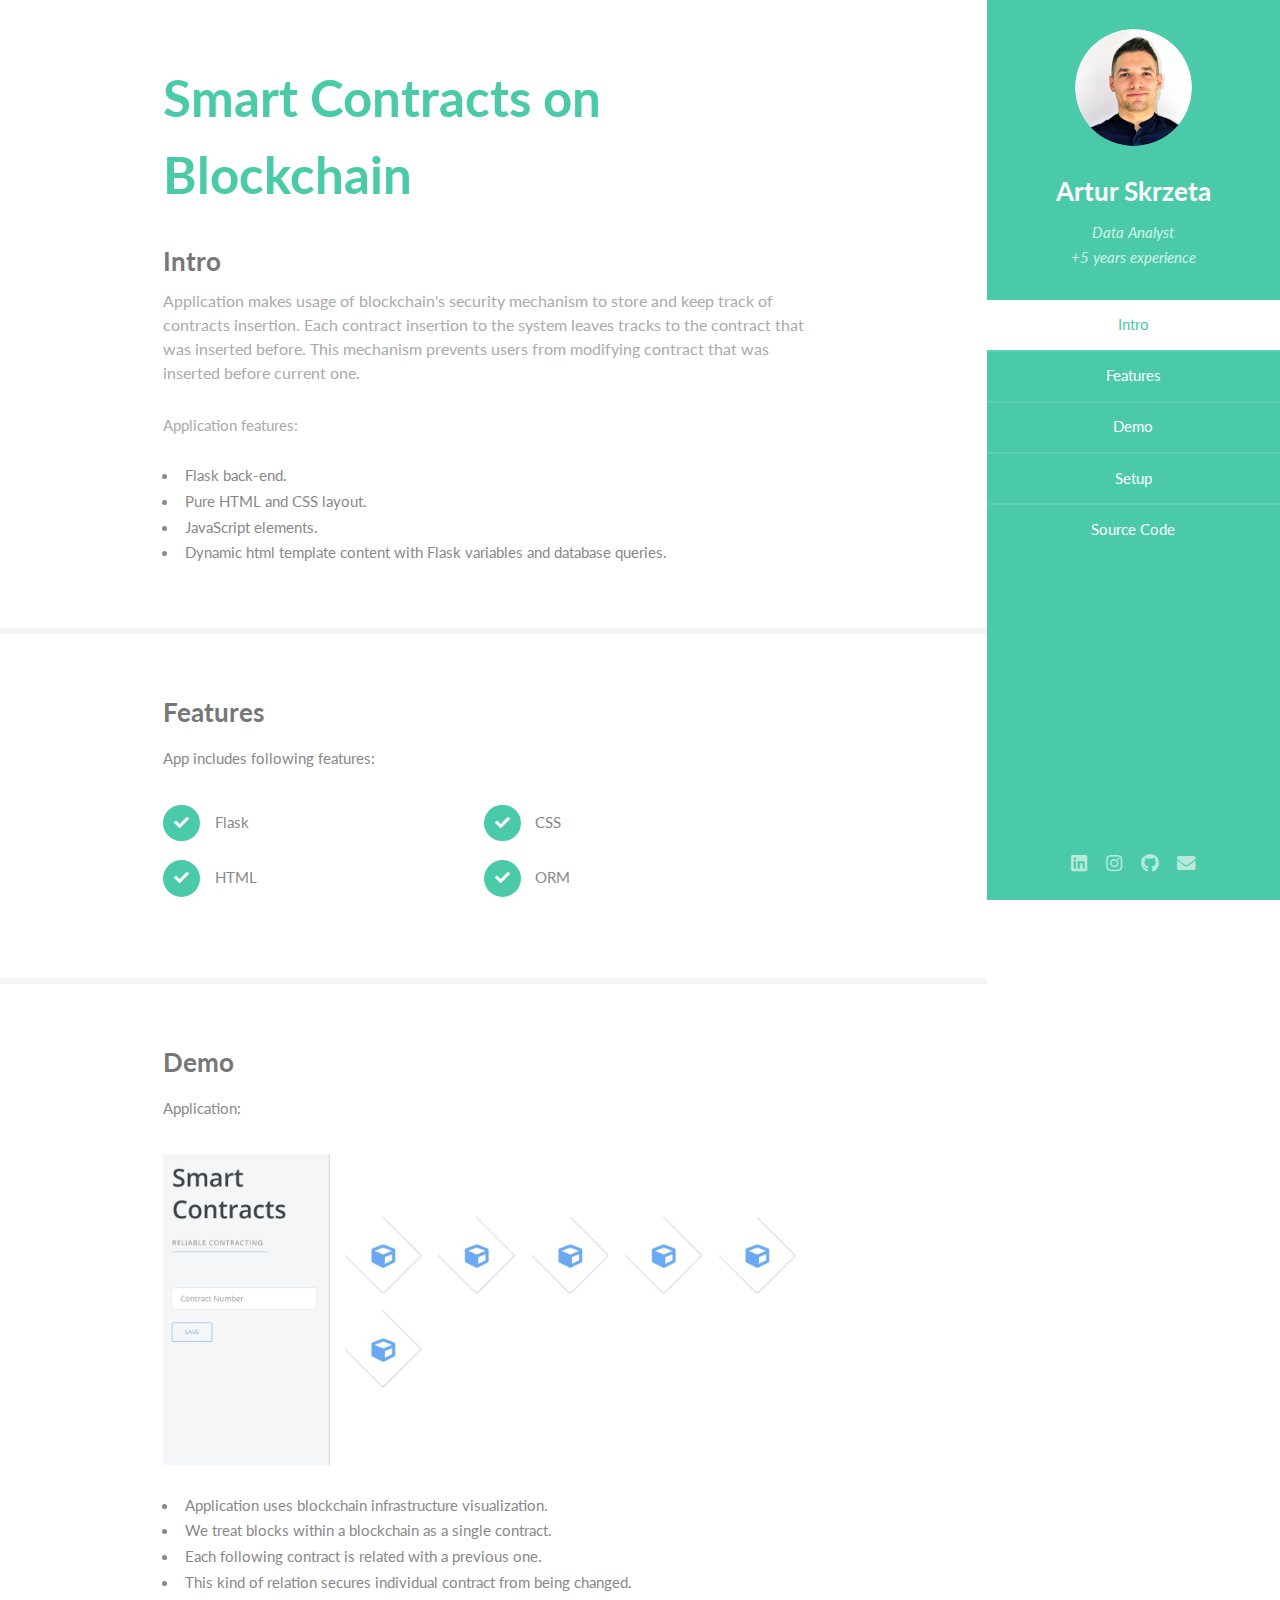
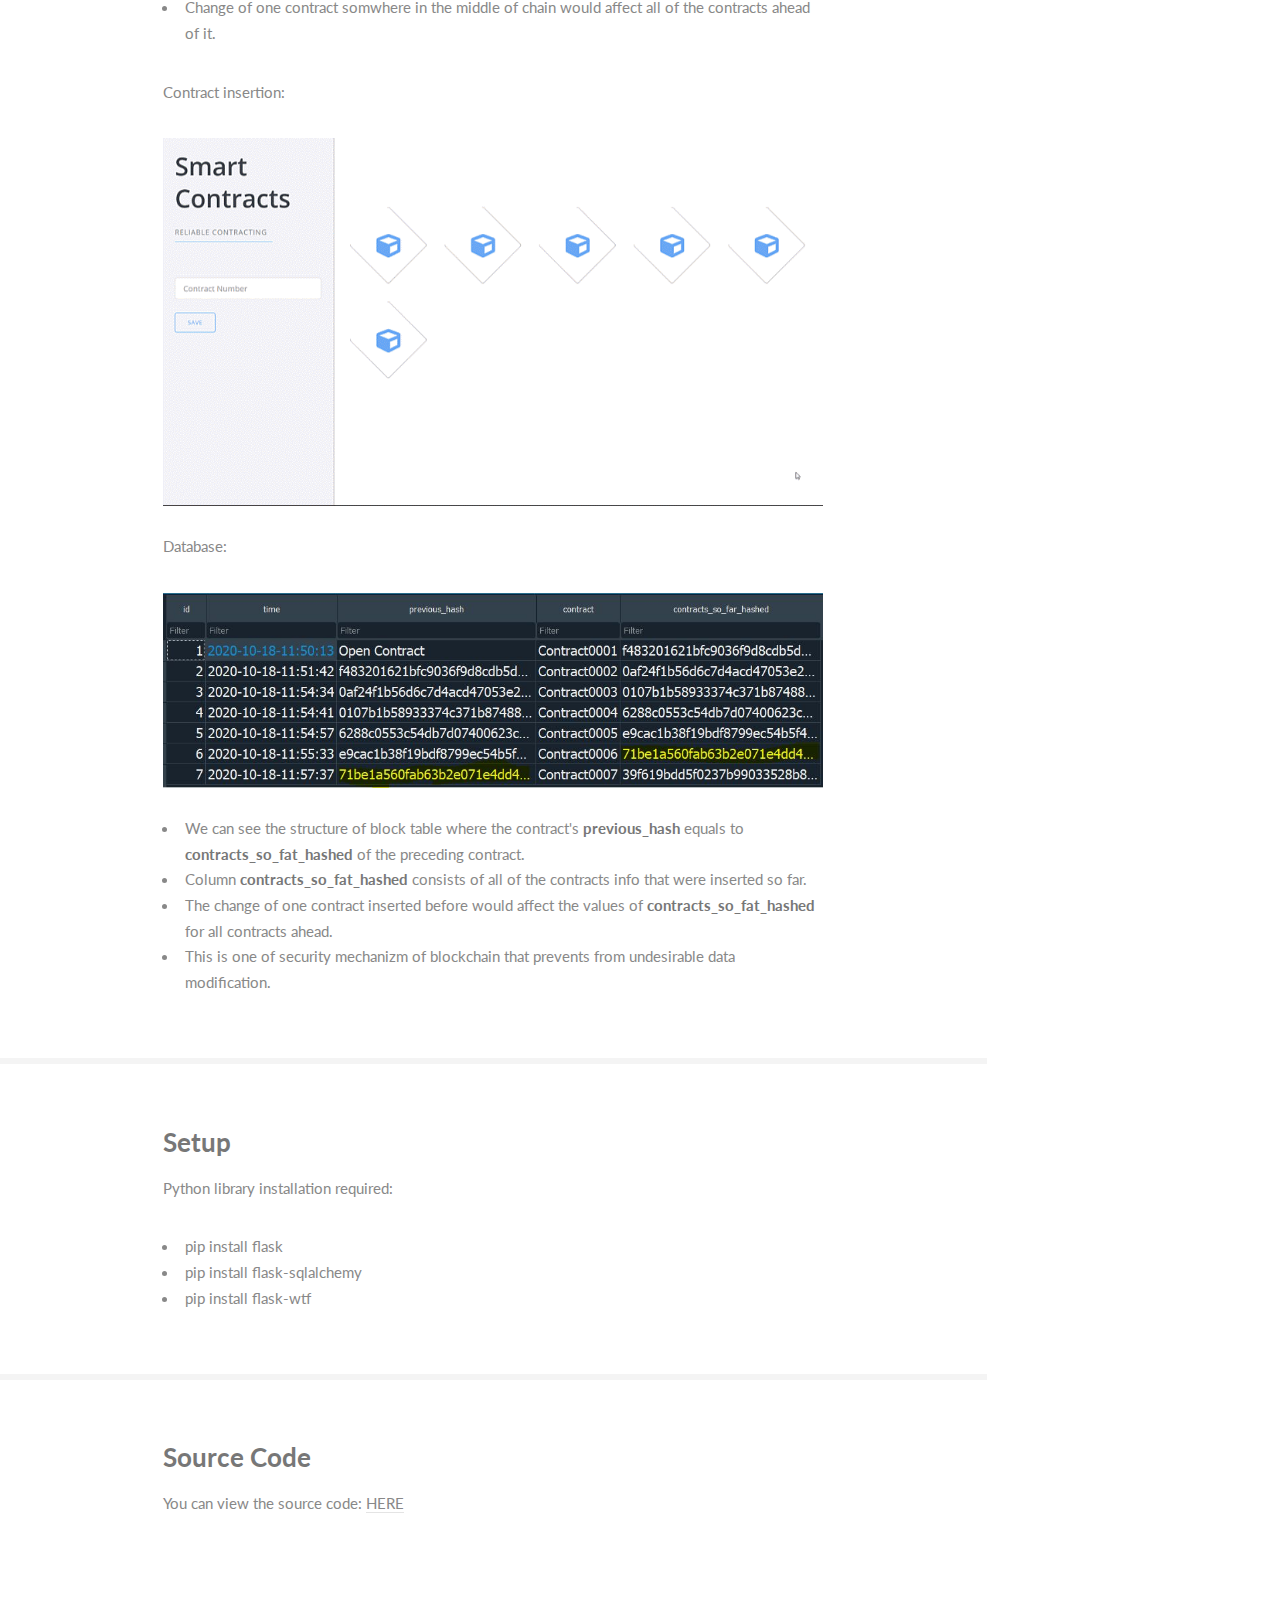
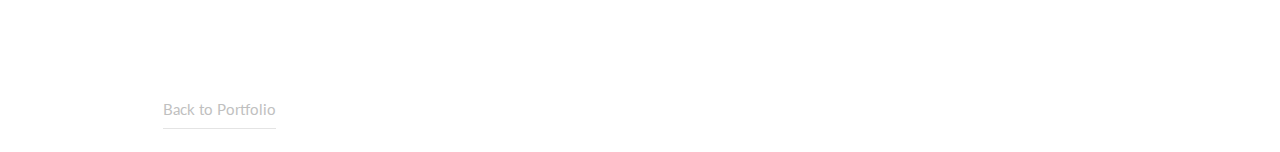
<file: index.html>
<!DOCTYPE HTML>

<html>
	<head>
		<title>Portfolio Artur Skrzeta</title>
		<meta charset="utf-8" />
		<meta name="viewport" content="width=device-width, initial-scale=1, user-scalable=no" />
		<link rel="stylesheet" href="assets/css/main.css" />
	</head>
	<body class="is-preload">

		<!-- Header -->
			<section id="header">
				<header>
					<span class="image avatar"><a href="https://arturskrzeta.github.io/"><img src="images/avatar.png" alt="" style="margin-bottom:0px;"/></a></span>
					<h1 id="logo"><a href="https://arturskrzeta.github.io/">Artur Skrzeta</a></h1>
					<p>Data Analyst<br />
					+5 years experience</p>
				</header>
				<nav id="nav">
					<ul>
						<li><a href="#one" class="active">Intro</a></li>
						<li><a href="#two">Features</a></li>
						<li><a href="#three">Demo</a></li>
						<li><a href="#four">Setup</a></li>
						<li><a href="#five">Source Code</a></li>
					</ul>
				</nav>
				<footer>
					<ul class="icons">
						<li><a href="https://www.linkedin.com/in/artur-skrz%C4%99ta-010b23187/" class="icon brands fa-linkedin"><span class="label">LinkedIn</span></a></li>
						<li><a href="https://www.instagram.com/arturskrrr/" class="icon brands fa-instagram"><span class="label">Instagram</span></a></li>
						<li><a href="https://github.com/ArturSkrzeta" class="icon brands fa-github"><span class="label">Github</span></a></li>
						<li><a href="mailto: arturskrzeta@gmail.com" class="icon solid fa-envelope"><span class="label">Email</span></a></li
					</ul>
				</footer>
			</section>

		<!-- Wrapper -->
			<div id="wrapper">

				<!-- Main -->
					<div id="main">

						<!-- One -->
							<section id="one">
								<div class="container">
									<header class="major">
										<h2>Smart Contracts on Blockchain</h2>
										<h3>Intro</h3>
										<p>Application makes usage of blockchain's security mechanism to store and keep track of contracts insertion.
											Each contract insertion to the system leaves tracks to the contract that was inserted before.
											This mechanism prevents users from modifying contract that was inserted before current one.</p>
										<p>Application features:</p>
										<ul>
											<li>Flask back-end.</li>
											<li>Pure HTML and CSS layout.</li>
											<li>JavaScript elements.</li>
											<li>Dynamic html template content with Flask variables and database queries.</li>
										<ul>
									</header>
								</div>
							</section>

						<!-- Two -->
							<section id="two">
								<div class="container">
									<h3>Features</h3>
									<p>App includes following features:</p>
									<ul class="feature-icons">
										<li class="icon solid fa-check">Flask</li>
										<li class="icon solid fa-check">CSS</li>
										<li class="icon solid fa-check">HTML</li>
										<li class="icon solid fa-check">ORM</li>
									</ul>
								</div>
							</section>

						<!-- Three -->
							<section id="three">
								<div class="container">
									<h3>Demo</h3>
									<p>Application:</p>
									<img src="images/app.JPG" width="780">
									<ul>
										<li>Application uses blockchain infrastructure visualization.</li>
										<li>We treat blocks within a blockchain as a single contract.</li>
										<li>Each following contract is related with a previous one.</li>
										<li>This kind of relation secures individual contract from being changed.</li>
										<li>Change of one contract somwhere in the middle of chain would affect all of the contracts ahead of it.</li>
									</ul>
									<p>Contract insertion:</p>
									<img src="images/blockchain-app.gif" width="780">
									<p>Database:</p>
									<img src="images/db.JPG" width="700">
									<ul>
										<li>We can see the structure of block table where the contract's <b>previous_hash</b> equals to <b>contracts_so_fat_hashed</b> of the preceding contract.</li>
										<li>Column <b>contracts_so_fat_hashed</b> consists of all of the contracts info that were inserted so far.</li>
										<li>The change of one contract inserted before would affect the values of <b>contracts_so_fat_hashed</b> for all contracts ahead.</li>
										<li>This is one of security mechanizm of blockchain that prevents from undesirable data modification.</li>
									</ul>
								</div>
							</section>

						<!-- Four -->
							<section id="four">
								<div class="container">
									<h3>Setup</h3>
									<p>Python library installation required:</p>
									<ul>
										<li>pip install flask</li>
										<li>pip install flask-sqlalchemy</li>
										<li>pip install flask-wtf</li>
									</ul>
								</div>
							</section>

						<!-- Five -->
							<section id="five">
								<div class="container">
									<h3>Source Code</h3>
									<p>You can view the source code: <a href="https://github.com/ArturSkrzeta/Desk-Booking-App/tree/main/project">HERE</a></p>
									<p>&nbsp</p>
								</div>
							</section>

					</div>

				<!-- Footer -->
					<section id="footer">
						<div class="container">
							<a href="https://arturskrzeta.github.io/" style="padding-bottom:10px;">Back to Portfolio</a>
						</div>
					</section>

			</div>

		<!-- Scripts -->
			<script src="assets/js/jquery.min.js"></script>
			<script src="assets/js/jquery.scrollex.min.js"></script>
			<script src="assets/js/jquery.scrolly.min.js"></script>
			<script src="assets/js/browser.min.js"></script>
			<script src="assets/js/breakpoints.min.js"></script>
			<script src="assets/js/util.js"></script>
			<script src="assets/js/main.js"></script>

	</body>
</html>
</file>
<file: assets/css/main.css>
@import url("fontawesome-all.min.css");
@import url("https://fonts.googleapis.com/css?family=Lato:400,400italic,700,700italic|Source+Code+Pro:400");

/*
	Read Only by HTML5 UP
	html5up.net | @ajlkn
	Free for personal and commercial use under the CCA 3.0 license (html5up.net/license)
*/

html, body, div, span, applet, object,
iframe, h1, h2, h3, h4, h5, h6, p, blockquote,
pre, a, abbr, acronym, address, big, cite,
code, del, dfn, em, img, ins, kbd, q, s, samp,
small, strike, strong, sub, sup, tt, var, b,
u, i, center, dl, dt, dd, ol, ul, li, fieldset,
form, label, legend, table, caption, tbody,
tfoot, thead, tr, th, td, article, aside,
canvas, details, embed, figure, figcaption,
footer, header, hgroup, menu, nav, output, ruby,
section, summary, time, mark, audio, video {
	margin: 0;
	padding: 0;
	border: 0;
	font-size: 100%;
	font: inherit;
	vertical-align: baseline;}

article, aside, details, figcaption, figure,
footer, header, hgroup, menu, nav, section {
	display: block;}

body {
	line-height: 1;
}

ol, ul {
	list-style: none;
}

blockquote, q {
	quotes: none;
}

	blockquote:before, blockquote:after, q:before, q:after {
		content: '';
		content: none;
	}

table {
	border-collapse: collapse;
	border-spacing: 0;
}

body {
	-webkit-text-size-adjust: none;
}

mark {
	background-color: transparent;
	color: inherit;
}

input::-moz-focus-inner {
	border: 0;
	padding: 0;
}

input, select, textarea {
	-moz-appearance: none;
	-webkit-appearance: none;
	-ms-appearance: none;
	appearance: none;
}

img {
	margin-bottom:20px;
	max-width: 100%;
}

/* Basic */

	html {
		box-sizing: border-box;
	}

	*, *:before, *:after {
		box-sizing: inherit;
	}

	body {
		background: #fff;
	}

		body.is-preload *, body.is-preload *:before, body.is-preload *:after {
			-moz-animation: none !important;
			-webkit-animation: none !important;
			-ms-animation: none !important;
			animation: none !important;
			-moz-transition: none !important;
			-webkit-transition: none !important;
			-ms-transition: none !important;
			transition: none !important;
		}

	body, input, select, textarea {
		color: #888;
		font-family: "Lato", sans-serif;
		font-size: 16pt;
		font-weight: 400;
		line-height: 1.75em;
	}

	a {
		-moz-transition: color 0.2s ease-in-out, border-color 0.2s ease-in-out;
		-webkit-transition: color 0.2s ease-in-out, border-color 0.2s ease-in-out;
		-ms-transition: color 0.2s ease-in-out, border-color 0.2s ease-in-out;
		transition: color 0.2s ease-in-out, border-color 0.2s ease-in-out;
		border-bottom: solid 1px #e4e4e4;
		color: inherit;
		text-decoration: none;
	}

		a:hover {
			border-bottom-color: transparent;
			color: #4acaa8 !important;
		}

	strong, b {
		color: #777;
		font-weight: 700;
	}

	em, i {
		font-style: italic;
	}

	p {
		margin: 0 0 2.25em 0;
	}

	h1, h2, h3, h4, h5, h6 {
		color: #777;
		font-weight: 700;
		line-height: 1em;
		margin: 0 0 0.5625em 0;
	}

		h1 a, h2 a, h3 a, h4 a, h5 a, h6 a {
			border: 0;
			color: inherit;
			text-decoration: none;
		}

	h2 {
		font-size: 2em;
		line-height: 1.5em;
	}

	h3 {
		font-size: 1.75em;
		line-height: 1.5em;
	}

	h4 {
		font-size: 1.25em;
		line-height: 1.5em;
	}

	h5 {
		font-size: 0.9em;
		line-height: 1.5em;
	}

	h6 {
		font-size: 0.7em;
		line-height: 1.5em;
	}

	sub {
		font-size: 0.8em;
		position: relative;
		top: 0.5em;
	}

	sup {
		font-size: 0.8em;
		position: relative;
		top: -0.5em;
	}

	hr {
		border: 0;
		border-bottom: solid 2px #f4f4f4;
		margin: 2.25em 0;
	}

		hr.major {
			margin: 3.375em 0;
		}

	blockquote {
		border-left: solid 8px #e4e4e4;
		font-style: italic;
		margin: 0 0 2.25em 0;
		padding: 0.5em 0 0.5em 2em;
	}

	code {
		background: #628388;
		border-radius: 5px;
		color: #fff;
		font-family: "Source Code Pro", monospace;
		font-size: 0.9em;
		margin: 0 0.25em;
		padding: 0.25em 0.65em;
	}

	pre {
		font-family: "Source Code Pro", monospace;
		font-size: 0.7em;
		line-height: 1.6em;
		color: white;
		margin: 1em 0 0.5em 0;
		padding: 0.5em 0 0.5em 1em;
		background: #223639;
		border-radius: 5px;
	}

		pre code {
			-webkit-overflow-scrolling: touch;
			display: inline-block;
			overflow-x: auto;
			border-radius: 0;
			line-height: 0.5em;
		}

	.align-left {
		text-align: left;
	}

	.align-center {
		text-align: center;
	}

	.align-right {
		text-align: right;
	}

/* Row */

	.row {
		display: flex;
		flex-wrap: wrap;
		box-sizing: border-box;
		align-items: stretch;
	}

		.row > * {
			box-sizing: border-box;
		}

		.row.gtr-uniform > * > :last-child {
			margin-bottom: 0;
		}

		.row.aln-left {
			justify-content: flex-start;
		}

		.row.aln-center {
			justify-content: center;
		}

		.row.aln-right {
			justify-content: flex-end;
		}

		.row.aln-top {
			align-items: flex-start;
		}

		.row.aln-middle {
			align-items: center;
		}

		.row.aln-bottom {
			align-items: flex-end;
		}

		.row > .imp {
			order: -1;
		}

		.row > .col-1 {
			width: 8.33333%;
		}

		.row > .off-1 {
			margin-left: 8.33333%;
		}

		.row > .col-2 {
			width: 16.66667%;
		}

		.row > .off-2 {
			margin-left: 16.66667%;
		}

		.row > .col-3 {
			width: 25%;
		}

		.row > .off-3 {
			margin-left: 25%;
		}

		.row > .col-4 {
			width: 33.33333%;
		}

		.row > .off-4 {
			margin-left: 33.33333%;
		}

		.row > .col-5 {
			width: 41.66667%;
		}

		.row > .off-5 {
			margin-left: 41.66667%;
		}

		.row > .col-6 {
			width: 50%;
		}

		.row > .off-6 {
			margin-left: 50%;
		}

		.row > .col-7 {
			width: 58.33333%;
		}

		.row > .off-7 {
			margin-left: 58.33333%;
		}

		.row > .col-8 {
			width: 66.66667%;
		}

		.row > .off-8 {
			margin-left: 66.66667%;
		}

		.row > .col-9 {
			width: 75%;
		}

		.row > .off-9 {
			margin-left: 75%;
		}

		.row > .col-10 {
			width: 83.33333%;
		}

		.row > .off-10 {
			margin-left: 83.33333%;
		}

		.row > .col-11 {
			width: 91.66667%;
		}

		.row > .off-11 {
			margin-left: 91.66667%;
		}

		.row > .col-12 {
			width: 100%;
		}

		.row > .off-12 {
			margin-left: 100%;
		}

		.row.gtr-0 {
			margin-top: 0;
			margin-left: 0em;
		}

			.row.gtr-0 > * {
				padding: 0 0 0 0em;
			}

			.row.gtr-0.gtr-uniform {
				margin-top: 0em;
			}

				.row.gtr-0.gtr-uniform > * {
					padding-top: 0em;
				}

		.row.gtr-25 {
			margin-top: 0;
			margin-left: -0.5em;
		}

			.row.gtr-25 > * {
				padding: 0 0 0 0.5em;
			}

			.row.gtr-25.gtr-uniform {
				margin-top: -0.5em;
			}

				.row.gtr-25.gtr-uniform > * {
					padding-top: 0.5em;
				}

		.row.gtr-50 {
			margin-top: 0;
			margin-left: -1em;
		}

			.row.gtr-50 > * {
				padding: 0 0 0 1em;
			}

			.row.gtr-50.gtr-uniform {
				margin-top: -1em;
			}

				.row.gtr-50.gtr-uniform > * {
					padding-top: 1em;
				}

		.row {
			margin-top: 0;
			margin-left: -2em;
		}

			.row > * {
				padding: 0 0 0 2em;
			}

			.row.gtr-uniform {
				margin-top: -2em;
			}

				.row.gtr-uniform > * {
					padding-top: 2em;
				}

		.row.gtr-150 {
			margin-top: 0;
			margin-left: -3em;
		}

			.row.gtr-150 > * {
				padding: 0 0 0 3em;
			}

			.row.gtr-150.gtr-uniform {
				margin-top: -3em;
			}

				.row.gtr-150.gtr-uniform > * {
					padding-top: 3em;
				}

		.row.gtr-200 {
			margin-top: 0;
			margin-left: -4em;
		}

			.row.gtr-200 > * {
				padding: 0 0 0 4em;
			}

			.row.gtr-200.gtr-uniform {
				margin-top: -4em;
			}

				.row.gtr-200.gtr-uniform > * {
					padding-top: 4em;
				}

		@media screen and (max-width: 1680px) {

			.row {
				display: flex;
				flex-wrap: wrap;
				box-sizing: border-box;
				align-items: stretch;
			}

				.row > * {
					box-sizing: border-box;
				}

				.row.gtr-uniform > * > :last-child {
					margin-bottom: 0;
				}

				.row.aln-left {
					justify-content: flex-start;
				}

				.row.aln-center {
					justify-content: center;
				}

				.row.aln-right {
					justify-content: flex-end;
				}

				.row.aln-top {
					align-items: flex-start;
				}

				.row.aln-middle {
					align-items: center;
				}

				.row.aln-bottom {
					align-items: flex-end;
				}

				.row > .imp-xlarge {
					order: -1;
				}

				.row > .col-1-xlarge {
					width: 8.33333%;
				}

				.row > .off-1-xlarge {
					margin-left: 8.33333%;
				}

				.row > .col-2-xlarge {
					width: 16.66667%;
				}

				.row > .off-2-xlarge {
					margin-left: 16.66667%;
				}

				.row > .col-3-xlarge {
					width: 25%;
				}

				.row > .off-3-xlarge {
					margin-left: 25%;
				}

				.row > .col-4-xlarge {
					width: 33.33333%;
				}

				.row > .off-4-xlarge {
					margin-left: 33.33333%;
				}

				.row > .col-5-xlarge {
					width: 41.66667%;
				}

				.row > .off-5-xlarge {
					margin-left: 41.66667%;
				}

				.row > .col-6-xlarge {
					width: 50%;
				}

				.row > .off-6-xlarge {
					margin-left: 50%;
				}

				.row > .col-7-xlarge {
					width: 58.33333%;
				}

				.row > .off-7-xlarge {
					margin-left: 58.33333%;
				}

				.row > .col-8-xlarge {
					width: 66.66667%;
				}

				.row > .off-8-xlarge {
					margin-left: 66.66667%;
				}

				.row > .col-9-xlarge {
					width: 75%;
				}

				.row > .off-9-xlarge {
					margin-left: 75%;
				}

				.row > .col-10-xlarge {
					width: 83.33333%;
				}

				.row > .off-10-xlarge {
					margin-left: 83.33333%;
				}

				.row > .col-11-xlarge {
					width: 91.66667%;
				}

				.row > .off-11-xlarge {
					margin-left: 91.66667%;
				}

				.row > .col-12-xlarge {
					width: 100%;
				}

				.row > .off-12-xlarge {
					margin-left: 100%;
				}

				.row.gtr-0 {
					margin-top: 0;
					margin-left: 0em;
				}

					.row.gtr-0 > * {
						padding: 0 0 0 0em;
					}

					.row.gtr-0.gtr-uniform {
						margin-top: 0em;
					}

						.row.gtr-0.gtr-uniform > * {
							padding-top: 0em;
						}

				.row.gtr-25 {
					margin-top: 0;
					margin-left: -0.5em;
				}

					.row.gtr-25 > * {
						padding: 0 0 0 0.5em;
					}

					.row.gtr-25.gtr-uniform {
						margin-top: -0.5em;
					}

						.row.gtr-25.gtr-uniform > * {
							padding-top: 0.5em;
						}

				.row.gtr-50 {
					margin-top: 0;
					margin-left: -1em;
				}

					.row.gtr-50 > * {
						padding: 0 0 0 1em;
					}

					.row.gtr-50.gtr-uniform {
						margin-top: -1em;
					}

						.row.gtr-50.gtr-uniform > * {
							padding-top: 1em;
						}

				.row {
					margin-top: 0;
					margin-left: -2em;
				}

					.row > * {
						padding: 0 0 0 2em;
					}

					.row.gtr-uniform {
						margin-top: -2em;
					}

						.row.gtr-uniform > * {
							padding-top: 2em;
						}

				.row.gtr-150 {
					margin-top: 0;
					margin-left: -3em;
				}

					.row.gtr-150 > * {
						padding: 0 0 0 3em;
					}

					.row.gtr-150.gtr-uniform {
						margin-top: -3em;
					}

						.row.gtr-150.gtr-uniform > * {
							padding-top: 3em;
						}

				.row.gtr-200 {
					margin-top: 0;
					margin-left: -4em;
				}

					.row.gtr-200 > * {
						padding: 0 0 0 4em;
					}

					.row.gtr-200.gtr-uniform {
						margin-top: -4em;
					}

						.row.gtr-200.gtr-uniform > * {
							padding-top: 4em;
						}

		}

		@media screen and (max-width: 1280px) {

			.row {
				display: flex;
				flex-wrap: wrap;
				box-sizing: border-box;
				align-items: stretch;
			}

				.row > * {
					box-sizing: border-box;
				}

				.row.gtr-uniform > * > :last-child {
					margin-bottom: 0;
				}

				.row.aln-left {
					justify-content: flex-start;
				}

				.row.aln-center {
					justify-content: center;
				}

				.row.aln-right {
					justify-content: flex-end;
				}

				.row.aln-top {
					align-items: flex-start;
				}

				.row.aln-middle {
					align-items: center;
				}

				.row.aln-bottom {
					align-items: flex-end;
				}

				.row > .imp-large {
					order: -1;
				}

				.row > .col-1-large {
					width: 8.33333%;
				}

				.row > .off-1-large {
					margin-left: 8.33333%;
				}

				.row > .col-2-large {
					width: 16.66667%;
				}

				.row > .off-2-large {
					margin-left: 16.66667%;
				}

				.row > .col-3-large {
					width: 25%;
				}

				.row > .off-3-large {
					margin-left: 25%;
				}

				.row > .col-4-large {
					width: 33.33333%;
				}

				.row > .off-4-large {
					margin-left: 33.33333%;
				}

				.row > .col-5-large {
					width: 41.66667%;
				}

				.row > .off-5-large {
					margin-left: 41.66667%;
				}

				.row > .col-6-large {
					width: 50%;
				}

				.row > .off-6-large {
					margin-left: 50%;
				}

				.row > .col-7-large {
					width: 58.33333%;
				}

				.row > .off-7-large {
					margin-left: 58.33333%;
				}

				.row > .col-8-large {
					width: 66.66667%;
				}

				.row > .off-8-large {
					margin-left: 66.66667%;
				}

				.row > .col-9-large {
					width: 75%;
				}

				.row > .off-9-large {
					margin-left: 75%;
				}

				.row > .col-10-large {
					width: 83.33333%;
				}

				.row > .off-10-large {
					margin-left: 83.33333%;
				}

				.row > .col-11-large {
					width: 91.66667%;
				}

				.row > .off-11-large {
					margin-left: 91.66667%;
				}

				.row > .col-12-large {
					width: 100%;
				}

				.row > .off-12-large {
					margin-left: 100%;
				}

				.row.gtr-0 {
					margin-top: 0;
					margin-left: 0em;
				}

					.row.gtr-0 > * {
						padding: 0 0 0 0em;
					}

					.row.gtr-0.gtr-uniform {
						margin-top: 0em;
					}

						.row.gtr-0.gtr-uniform > * {
							padding-top: 0em;
						}

				.row.gtr-25 {
					margin-top: 0;
					margin-left: -0.375em;
				}

					.row.gtr-25 > * {
						padding: 0 0 0 0.375em;
					}

					.row.gtr-25.gtr-uniform {
						margin-top: -0.375em;
					}

						.row.gtr-25.gtr-uniform > * {
							padding-top: 0.375em;
						}

				.row.gtr-50 {
					margin-top: 0;
					margin-left: -0.75em;
				}

					.row.gtr-50 > * {
						padding: 0 0 0 0.75em;
					}

					.row.gtr-50.gtr-uniform {
						margin-top: -0.75em;
					}

						.row.gtr-50.gtr-uniform > * {
							padding-top: 0.75em;
						}

				.row {
					margin-top: 0;
					margin-left: -1.5em;
				}

					.row > * {
						padding: 0 0 0 1.5em;
					}

					.row.gtr-uniform {
						margin-top: -1.5em;
					}

						.row.gtr-uniform > * {
							padding-top: 1.5em;
						}

				.row.gtr-150 {
					margin-top: 0;
					margin-left: -2.25em;
				}

					.row.gtr-150 > * {
						padding: 0 0 0 2.25em;
					}

					.row.gtr-150.gtr-uniform {
						margin-top: -2.25em;
					}

						.row.gtr-150.gtr-uniform > * {
							padding-top: 2.25em;
						}

				.row.gtr-200 {
					margin-top: 0;
					margin-left: -3em;
				}

					.row.gtr-200 > * {
						padding: 0 0 0 3em;
					}

					.row.gtr-200.gtr-uniform {
						margin-top: -3em;
					}

						.row.gtr-200.gtr-uniform > * {
							padding-top: 3em;
						}

		}

		@media screen and (max-width: 1024px) {

			.row {
				display: flex;
				flex-wrap: wrap;
				box-sizing: border-box;
				align-items: stretch;
			}

				.row > * {
					box-sizing: border-box;
				}

				.row.gtr-uniform > * > :last-child {
					margin-bottom: 0;
				}

				.row.aln-left {
					justify-content: flex-start;
				}

				.row.aln-center {
					justify-content: center;
				}

				.row.aln-right {
					justify-content: flex-end;
				}

				.row.aln-top {
					align-items: flex-start;
				}

				.row.aln-middle {
					align-items: center;
				}

				.row.aln-bottom {
					align-items: flex-end;
				}

				.row > .imp-medium {
					order: -1;
				}

				.row > .col-1-medium {
					width: 8.33333%;
				}

				.row > .off-1-medium {
					margin-left: 8.33333%;
				}

				.row > .col-2-medium {
					width: 16.66667%;
				}

				.row > .off-2-medium {
					margin-left: 16.66667%;
				}

				.row > .col-3-medium {
					width: 25%;
				}

				.row > .off-3-medium {
					margin-left: 25%;
				}

				.row > .col-4-medium {
					width: 33.33333%;
				}

				.row > .off-4-medium {
					margin-left: 33.33333%;
				}

				.row > .col-5-medium {
					width: 41.66667%;
				}

				.row > .off-5-medium {
					margin-left: 41.66667%;
				}

				.row > .col-6-medium {
					width: 50%;
				}

				.row > .off-6-medium {
					margin-left: 50%;
				}

				.row > .col-7-medium {
					width: 58.33333%;
				}

				.row > .off-7-medium {
					margin-left: 58.33333%;
				}

				.row > .col-8-medium {
					width: 66.66667%;
				}

				.row > .off-8-medium {
					margin-left: 66.66667%;
				}

				.row > .col-9-medium {
					width: 75%;
				}

				.row > .off-9-medium {
					margin-left: 75%;
				}

				.row > .col-10-medium {
					width: 83.33333%;
				}

				.row > .off-10-medium {
					margin-left: 83.33333%;
				}

				.row > .col-11-medium {
					width: 91.66667%;
				}

				.row > .off-11-medium {
					margin-left: 91.66667%;
				}

				.row > .col-12-medium {
					width: 100%;
				}

				.row > .off-12-medium {
					margin-left: 100%;
				}

				.row.gtr-0 {
					margin-top: 0;
					margin-left: 0em;
				}

					.row.gtr-0 > * {
						padding: 0 0 0 0em;
					}

					.row.gtr-0.gtr-uniform {
						margin-top: 0em;
					}

						.row.gtr-0.gtr-uniform > * {
							padding-top: 0em;
						}

				.row.gtr-25 {
					margin-top: 0;
					margin-left: -0.375em;
				}

					.row.gtr-25 > * {
						padding: 0 0 0 0.375em;
					}

					.row.gtr-25.gtr-uniform {
						margin-top: -0.375em;
					}

						.row.gtr-25.gtr-uniform > * {
							padding-top: 0.375em;
						}

				.row.gtr-50 {
					margin-top: 0;
					margin-left: -0.75em;
				}

					.row.gtr-50 > * {
						padding: 0 0 0 0.75em;
					}

					.row.gtr-50.gtr-uniform {
						margin-top: -0.75em;
					}

						.row.gtr-50.gtr-uniform > * {
							padding-top: 0.75em;
						}

				.row {
					margin-top: 0;
					margin-left: -1.5em;
				}

					.row > * {
						padding: 0 0 0 1.5em;
					}

					.row.gtr-uniform {
						margin-top: -1.5em;
					}

						.row.gtr-uniform > * {
							padding-top: 1.5em;
						}

				.row.gtr-150 {
					margin-top: 0;
					margin-left: -2.25em;
				}

					.row.gtr-150 > * {
						padding: 0 0 0 2.25em;
					}

					.row.gtr-150.gtr-uniform {
						margin-top: -2.25em;
					}

						.row.gtr-150.gtr-uniform > * {
							padding-top: 2.25em;
						}

				.row.gtr-200 {
					margin-top: 0;
					margin-left: -3em;
				}

					.row.gtr-200 > * {
						padding: 0 0 0 3em;
					}

					.row.gtr-200.gtr-uniform {
						margin-top: -3em;
					}

						.row.gtr-200.gtr-uniform > * {
							padding-top: 3em;
						}

		}

		@media screen and (max-width: 736px) {

			.row {
				display: flex;
				flex-wrap: wrap;
				box-sizing: border-box;
				align-items: stretch;
			}

				.row > * {
					box-sizing: border-box;
				}

				.row.gtr-uniform > * > :last-child {
					margin-bottom: 0;
				}

				.row.aln-left {
					justify-content: flex-start;
				}

				.row.aln-center {
					justify-content: center;
				}

				.row.aln-right {
					justify-content: flex-end;
				}

				.row.aln-top {
					align-items: flex-start;
				}

				.row.aln-middle {
					align-items: center;
				}

				.row.aln-bottom {
					align-items: flex-end;
				}

				.row > .imp-small {
					order: -1;
				}

				.row > .col-1-small {
					width: 8.33333%;
				}

				.row > .off-1-small {
					margin-left: 8.33333%;
				}

				.row > .col-2-small {
					width: 16.66667%;
				}

				.row > .off-2-small {
					margin-left: 16.66667%;
				}

				.row > .col-3-small {
					width: 25%;
				}

				.row > .off-3-small {
					margin-left: 25%;
				}

				.row > .col-4-small {
					width: 33.33333%;
				}

				.row > .off-4-small {
					margin-left: 33.33333%;
				}

				.row > .col-5-small {
					width: 41.66667%;
				}

				.row > .off-5-small {
					margin-left: 41.66667%;
				}

				.row > .col-6-small {
					width: 50%;
				}

				.row > .off-6-small {
					margin-left: 50%;
				}

				.row > .col-7-small {
					width: 58.33333%;
				}

				.row > .off-7-small {
					margin-left: 58.33333%;
				}

				.row > .col-8-small {
					width: 66.66667%;
				}

				.row > .off-8-small {
					margin-left: 66.66667%;
				}

				.row > .col-9-small {
					width: 75%;
				}

				.row > .off-9-small {
					margin-left: 75%;
				}

				.row > .col-10-small {
					width: 83.33333%;
				}

				.row > .off-10-small {
					margin-left: 83.33333%;
				}

				.row > .col-11-small {
					width: 91.66667%;
				}

				.row > .off-11-small {
					margin-left: 91.66667%;
				}

				.row > .col-12-small {
					width: 100%;
				}

				.row > .off-12-small {
					margin-left: 100%;
				}

				.row.gtr-0 {
					margin-top: 0;
					margin-left: 0em;
				}

					.row.gtr-0 > * {
						padding: 0 0 0 0em;
					}

					.row.gtr-0.gtr-uniform {
						margin-top: 0em;
					}

						.row.gtr-0.gtr-uniform > * {
							padding-top: 0em;
						}

				.row.gtr-25 {
					margin-top: 0;
					margin-left: -0.3125em;
				}

					.row.gtr-25 > * {
						padding: 0 0 0 0.3125em;
					}

					.row.gtr-25.gtr-uniform {
						margin-top: -0.3125em;
					}

						.row.gtr-25.gtr-uniform > * {
							padding-top: 0.3125em;
						}

				.row.gtr-50 {
					margin-top: 0;
					margin-left: -0.625em;
				}

					.row.gtr-50 > * {
						padding: 0 0 0 0.625em;
					}

					.row.gtr-50.gtr-uniform {
						margin-top: -0.625em;
					}

						.row.gtr-50.gtr-uniform > * {
							padding-top: 0.625em;
						}

				.row {
					margin-top: 0;
					margin-left: -1.25em;
				}

					.row > * {
						padding: 0 0 0 1.25em;
					}

					.row.gtr-uniform {
						margin-top: -1.25em;
					}

						.row.gtr-uniform > * {
							padding-top: 1.25em;
						}

				.row.gtr-150 {
					margin-top: 0;
					margin-left: -1.875em;
				}

					.row.gtr-150 > * {
						padding: 0 0 0 1.875em;
					}

					.row.gtr-150.gtr-uniform {
						margin-top: -1.875em;
					}

						.row.gtr-150.gtr-uniform > * {
							padding-top: 1.875em;
						}

				.row.gtr-200 {
					margin-top: 0;
					margin-left: -2.5em;
				}

					.row.gtr-200 > * {
						padding: 0 0 0 2.5em;
					}

					.row.gtr-200.gtr-uniform {
						margin-top: -2.5em;
					}

						.row.gtr-200.gtr-uniform > * {
							padding-top: 2.5em;
						}

		}

		@media screen and (max-width: 480px) {

			.row {
				display: flex;
				flex-wrap: wrap;
				box-sizing: border-box;
				align-items: stretch;
			}

				.row > * {
					box-sizing: border-box;
				}

				.row.gtr-uniform > * > :last-child {
					margin-bottom: 0;
				}

				.row.aln-left {
					justify-content: flex-start;
				}

				.row.aln-center {
					justify-content: center;
				}

				.row.aln-right {
					justify-content: flex-end;
				}

				.row.aln-top {
					align-items: flex-start;
				}

				.row.aln-middle {
					align-items: center;
				}

				.row.aln-bottom {
					align-items: flex-end;
				}

				.row > .imp-xsmall {
					order: -1;
				}

				.row > .col-1-xsmall {
					width: 8.33333%;
				}

				.row > .off-1-xsmall {
					margin-left: 8.33333%;
				}

				.row > .col-2-xsmall {
					width: 16.66667%;
				}

				.row > .off-2-xsmall {
					margin-left: 16.66667%;
				}

				.row > .col-3-xsmall {
					width: 25%;
				}

				.row > .off-3-xsmall {
					margin-left: 25%;
				}

				.row > .col-4-xsmall {
					width: 33.33333%;
				}

				.row > .off-4-xsmall {
					margin-left: 33.33333%;
				}

				.row > .col-5-xsmall {
					width: 41.66667%;
				}

				.row > .off-5-xsmall {
					margin-left: 41.66667%;
				}

				.row > .col-6-xsmall {
					width: 50%;
				}

				.row > .off-6-xsmall {
					margin-left: 50%;
				}

				.row > .col-7-xsmall {
					width: 58.33333%;
				}

				.row > .off-7-xsmall {
					margin-left: 58.33333%;
				}

				.row > .col-8-xsmall {
					width: 66.66667%;
				}

				.row > .off-8-xsmall {
					margin-left: 66.66667%;
				}

				.row > .col-9-xsmall {
					width: 75%;
				}

				.row > .off-9-xsmall {
					margin-left: 75%;
				}

				.row > .col-10-xsmall {
					width: 83.33333%;
				}

				.row > .off-10-xsmall {
					margin-left: 83.33333%;
				}

				.row > .col-11-xsmall {
					width: 91.66667%;
				}

				.row > .off-11-xsmall {
					margin-left: 91.66667%;
				}

				.row > .col-12-xsmall {
					width: 100%;
				}

				.row > .off-12-xsmall {
					margin-left: 100%;
				}

				.row.gtr-0 {
					margin-top: 0;
					margin-left: 0em;
				}

					.row.gtr-0 > * {
						padding: 0 0 0 0em;
					}

					.row.gtr-0.gtr-uniform {
						margin-top: 0em;
					}

						.row.gtr-0.gtr-uniform > * {
							padding-top: 0em;
						}

				.row.gtr-25 {
					margin-top: 0;
					margin-left: -0.3125em;
				}

					.row.gtr-25 > * {
						padding: 0 0 0 0.3125em;
					}

					.row.gtr-25.gtr-uniform {
						margin-top: -0.3125em;
					}

						.row.gtr-25.gtr-uniform > * {
							padding-top: 0.3125em;
						}

				.row.gtr-50 {
					margin-top: 0;
					margin-left: -0.625em;
				}

					.row.gtr-50 > * {
						padding: 0 0 0 0.625em;
					}

					.row.gtr-50.gtr-uniform {
						margin-top: -0.625em;
					}

						.row.gtr-50.gtr-uniform > * {
							padding-top: 0.625em;
						}

				.row {
					margin-top: 0;
					margin-left: -1.25em;
				}

					.row > * {
						padding: 0 0 0 1.25em;
					}

					.row.gtr-uniform {
						margin-top: -1.25em;
					}

						.row.gtr-uniform > * {
							padding-top: 1.25em;
						}

				.row.gtr-150 {
					margin-top: 0;
					margin-left: -1.875em;
				}

					.row.gtr-150 > * {
						padding: 0 0 0 1.875em;
					}

					.row.gtr-150.gtr-uniform {
						margin-top: -1.875em;
					}

						.row.gtr-150.gtr-uniform > * {
							padding-top: 1.875em;
						}

				.row.gtr-200 {
					margin-top: 0;
					margin-left: -2.5em;
				}

					.row.gtr-200 > * {
						padding: 0 0 0 2.5em;
					}

					.row.gtr-200.gtr-uniform {
						margin-top: -2.5em;
					}

						.row.gtr-200.gtr-uniform > * {
							padding-top: 2.5em;
						}

		}

/* Container */

	.container {
		margin: 0 auto;
		max-width: calc(100% - 4.5em);
		width: 45em;
	}

		.container.xsmall {
			width: 11.25em;
		}

		.container.small {
			width: 22.5em;
		}

		.container.medium {
			width: 33.75em;
		}

		.container.large {
			width: 56.25em;
		}

		.container.xlarge {
			width: 67.5em;
		}

		.container.max {
			width: 100%;
		}

		@media screen and (max-width: 1024px) {

			.container {
				width: 100% !important;
			}

		}

		@media screen and (max-width: 480px) {

			.container {
				max-width: calc(100% - 3.375em);
			}

		}

/* Section/Article */

	section.special, article.special {
		text-align: center;
	}

	header p {
		color: #aaa;
		position: relative;
		margin: 0 0 1.6875em 0;
	}

	header h2 + p {
		font-size: 1.25em;
		margin-top: -0.5em;
		line-height: 1.5em;
	}

	header h3 + p {
		font-size: 1.1em;
		margin-top: -0.35em;
		line-height: 1.5em;
	}

	header h4 + p,
	header h5 + p,
	header h6 + p {
		font-size: 0.9em;
		margin-top: -0.25em;
		line-height: 1.5em;
	}

	header.major h2 {
		color: #4acaa8;
		font-size: 3.5em;
	}

		header.major h2 + p {
			color: #777;
			font-size: 1.75em;
			font-weight: 700;
			margin-top: -0.75em;
		}

/* Form */

	form {
		margin: 0 0 2.25em 0;
	}

	label {
		color: #777;
		display: block;
		font-size: 0.9em;
		font-weight: 700;
		margin: 0 0 1.125em 0;
	}

	input::-moz-focus-inner {
		border: 0;
		padding: 0;
	}

	input[type="text"],
	input[type="password"],
	input[type="email"],
	select,
	textarea {
		-moz-appearance: none;
		-webkit-appearance: none;
		-ms-appearance: none;
		appearance: none;
		border-radius: 5px;
		border: none;
		border: solid 2px #e4e4e4;
		color: inherit;
		display: block;
		outline: 0;
		padding: 0 1em;
		text-decoration: none;
		width: 100%;
	}

		input[type="text"]:invalid,
		input[type="password"]:invalid,
		input[type="email"]:invalid,
		select:invalid,
		textarea:invalid {
			box-shadow: none;
		}

		input[type="text"]:focus,
		input[type="password"]:focus,
		input[type="email"]:focus,
		select:focus,
		textarea:focus {
			border-color: #4acaa8;
		}

	select {
		background-image: url("data:image/svg+xml;charset=utf8,%3Csvg xmlns='http://www.w3.org/2000/svg' width='40' height='40' preserveAspectRatio='none' viewBox='0 0 40 40'%3E%3Cpath d='M9.4,12.3l10.4,10.4l10.4-10.4c0.2-0.2,0.5-0.4,0.9-0.4c0.3,0,0.6,0.1,0.9,0.4l3.3,3.3c0.2,0.2,0.4,0.5,0.4,0.9 c0,0.4-0.1,0.6-0.4,0.9L20.7,31.9c-0.2,0.2-0.5,0.4-0.9,0.4c-0.3,0-0.6-0.1-0.9-0.4L4.3,17.3c-0.2-0.2-0.4-0.5-0.4-0.9 c0-0.4,0.1-0.6,0.4-0.9l3.3-3.3c0.2-0.2,0.5-0.4,0.9-0.4S9.1,12.1,9.4,12.3z' fill='%23e4e4e4' /%3E%3C/svg%3E");
		background-size: 1.25em;
		background-repeat: no-repeat;
		background-position: calc(100% - 1em) center;
		height: 2.75em;
		padding-right: 2.75em;
		text-overflow: ellipsis;
	}

		select option {
			color: #777;
			background: #fff;
		}

		select:focus::-ms-value {
			background-color: transparent;
		}

		select::-ms-expand {
			display: none;
		}

	input[type="text"],
	input[type="password"],
	input[type="email"],
	select {
		height: 2.75em;
	}

	textarea {
		padding: 0.75em 1em;
	}

	input[type="checkbox"],
	input[type="radio"] {
		-moz-appearance: none;
		-webkit-appearance: none;
		-ms-appearance: none;
		appearance: none;
		display: block;
		float: left;
		margin-right: -2em;
		opacity: 0;
		width: 1em;
		z-index: -1;
	}

		input[type="checkbox"] + label,
		input[type="radio"] + label {
			text-decoration: none;
			color: #888;
			cursor: pointer;
			display: inline-block;
			font-size: 1em;
			font-weight: 400;
			padding-left: 2.4em;
			padding-right: 0.75em;
			position: relative;
		}

			input[type="checkbox"] + label:before,
			input[type="radio"] + label:before {
				-moz-osx-font-smoothing: grayscale;
				-webkit-font-smoothing: antialiased;
				display: inline-block;
				font-style: normal;
				font-variant: normal;
				text-rendering: auto;
				line-height: 1;
				text-transform: none !important;
				font-family: 'Font Awesome 5 Free';
				font-weight: 900;
			}

			input[type="checkbox"] + label:before,
			input[type="radio"] + label:before {
				background: #fafafa;
				border-radius: 5px;
				border: solid 2px #e4e4e4;
				content: '';
				display: inline-block;
				font-size: 0.8em;
				height: 2.0625em;
				left: 0;
				line-height: 2.0625em;
				position: absolute;
				text-align: center;
				top: 0;
				width: 2.0625em;
			}

		input[type="checkbox"]:checked + label:before,
		input[type="radio"]:checked + label:before {
			background: #989898;
			border-color: #989898;
			color: #ffffff;
			content: '\f00c';
		}

		input[type="checkbox"]:focus + label:before,
		input[type="radio"]:focus + label:before {
			border-color: #4acaa8;
		}

	input[type="checkbox"] + label:before {
		border-radius: 5px;
	}

	input[type="radio"] + label:before {
		border-radius: 100%;
	}

	::-webkit-input-placeholder {
		color: #aaa !important;
		font-style: italic;
		opacity: 1.0;
	}

	:-moz-placeholder {
		color: #aaa !important;
		font-style: italic;
		opacity: 1.0;
	}

	::-moz-placeholder {
		color: #aaa !important;
		font-style: italic;
		opacity: 1.0;
	}

	:-ms-input-placeholder {
		color: #aaa !important;
		font-style: italic;
		opacity: 1.0;
	}

/* Box */

	.box {
		border-radius: 5px;
		border: solid 2px #e4e4e4;
		margin-bottom: 2.25em;
		padding: 1.5em;
	}

		.box > :last-child,
		.box > :last-child > :last-child,
		.box > :last-child > :last-child > :last-child {
			margin-bottom: 0;
		}

		.box.alt {
			border: 0;
			border-radius: 0;
			padding: 0;
		}

/* Icon */

	.icon {
		text-decoration: none;
		border-bottom: none;
		position: relative;
	}

		.icon:before {
			-moz-osx-font-smoothing: grayscale;
			-webkit-font-smoothing: antialiased;
			display: inline-block;
			font-style: normal;
			font-variant: normal;
			text-rendering: auto;
			line-height: 1;
			text-transform: none !important;
			font-family: 'Font Awesome 5 Free';
			font-weight: 400;
		}

		.icon > .label {
			display: none;
		}

		.icon:before {
			line-height: inherit;
		}

		.icon.solid:before {
			font-weight: 900;
		}

		.icon.brands:before {
			font-family: 'Font Awesome 5 Brands';
		}

/* Image */

	.image {
		border-radius: 5px;
		border: 0;
		display: inline-block;
		position: relative;
	}

		.image[data-position] img {
			-moz-object-fit: cover;
			-webkit-object-fit: cover;
			-ms-object-fit: cover;
			object-fit: cover;
			display: block;
			position: absolute;
			top: 0;
			left: 0;
			width: 100%;
			height: 100%;
		}

		.image[data-position="top left"] img {
			-moz-object-position: top left;
			-webkit-object-position: top left;
			-ms-object-position: top left;
			object-position: top left;
		}

		.image[data-position="top"] img {
			-moz-object-position: top;
			-webkit-object-position: top;
			-ms-object-position: top;
			object-position: top;
		}

		.image[data-position="top right"] img {
			-moz-object-position: top right;
			-webkit-object-position: top right;
			-ms-object-position: top right;
			object-position: top right;
		}

		.image[data-position="right"] img {
			-moz-object-position: right;
			-webkit-object-position: right;
			-ms-object-position: right;
			object-position: right;
		}

		.image[data-position="bottom right"] img {
			-moz-object-position: bottom right;
			-webkit-object-position: bottom right;
			-ms-object-position: bottom right;
			object-position: bottom right;
		}

		.image[data-position="bottom"] img {
			-moz-object-position: bottom;
			-webkit-object-position: bottom;
			-ms-object-position: bottom;
			object-position: bottom;
		}

		.image[data-position="bottom left"] img {
			-moz-object-position: bottom left;
			-webkit-object-position: bottom left;
			-ms-object-position: bottom left;
			object-position: bottom left;
		}

		.image[data-position="left"] img {
			-moz-object-position: left;
			-webkit-object-position: left;
			-ms-object-position: left;
			object-position: left;
		}

		.image[data-position="center"] img {
			-moz-object-position: center;
			-webkit-object-position: center;
			-ms-object-position: center;
			object-position: center;
		}

		.image[data-position="25% 25%"] img {
			-moz-object-position: 25% 25%;
			-webkit-object-position: 25% 25%;
			-ms-object-position: 25% 25%;
			object-position: 25% 25%;
		}

		.image[data-position="75% 25%"] img {
			-moz-object-position: 75% 25%;
			-webkit-object-position: 75% 25%;
			-ms-object-position: 75% 25%;
			object-position: 75% 25%;
		}

		.image[data-position="75% 75%"] img {
			-moz-object-position: 75% 75%;
			-webkit-object-position: 75% 75%;
			-ms-object-position: 75% 75%;
			object-position: 75% 75%;
		}

		.image[data-position="25% 75%"] img {
			-moz-object-position: 25% 75%;
			-webkit-object-position: 25% 75%;
			-ms-object-position: 25% 75%;
			object-position: 25% 75%;
		}

		.image img {
			border-radius: 5px;
			display: block;
		}

		.image.left {
			float: left;
			margin: 0 2.5em 2em 0;
			top: 0.25em;
		}

		.image.right {
			float: right;
			margin: 0 0 2em 2.5em;
			top: 0.25em;
		}

		.image.fit {
			display: block;
			margin: 0 0 2.25em 0;
			width: 100%;
		}

			.image.fit img {
				display: block;
				width: 100%;
			}

		.image.avatar {
			border-radius: 100%;
			overflow: hidden;
		}

			.image.avatar img {
				border-radius: 100%;
				display: block;
				width: 100%;
			}

		.image.main {
			display: block;
			height: 20em;
			border-radius: 0;
		}

			.image.main img {
				border-radius: 0;
			}

/* List */

	ol {
		list-style: decimal;
		margin: 0 0 2.25em 0;
		padding-left: 1.25em;
	}

		ol li {
			padding-left: 0.25em;
		}

	ul {
		list-style: disc;
		margin: 0 0 2.25em 0;
		padding-left: 1em;
	}

		ul li {
			padding-left: 0.5em;
		}

		ul.alt {
			list-style: none;
			padding-left: 0;
		}

			ul.alt li {
				border-top: solid 2px #f4f4f4;
				padding: 0.5em 0;
			}

				ul.alt li:first-child {
					border-top: 0;
					padding-top: 0;
				}

	dl {
		margin: 0 0 2.25em 0;
	}

ul.features {
		padding: 0;
		font-size:14px;
		color: #4acaa8;
		margin: 0;
	}

ul.features li:first-child {
	  padding: 0;
	}

ul.features li {
	display: inline;
}

/* Actions */

	ul.actions {
		display: -moz-flex;
		display: -webkit-flex;
		display: -ms-flex;
		display: flex;
		cursor: default;
		list-style: none;
		margin-left: -1.125em;
		padding-left: 0;
	}

		ul.actions li {
			padding: 0 0 0 1.125em;
			vertical-align: middle;
		}

		ul.actions.special {
			-moz-justify-content: center;
			-webkit-justify-content: center;
			-ms-justify-content: center;
			justify-content: center;
			width: 100%;
			margin-left: 0;
		}

			ul.actions.special li:first-child {
				padding-left: 0;
			}

		ul.actions.stacked {
			-moz-flex-direction: column;
			-webkit-flex-direction: column;
			-ms-flex-direction: column;
			flex-direction: column;
			margin-left: 0;
		}

			ul.actions.stacked li {
				padding: 1.125em 0 0 0;
			}

				ul.actions.stacked li:first-child {
					padding-top: 0;
				}

		ul.actions.fit {
			width: calc(100% + 1.125em);
		}

			ul.actions.fit li {
				-moz-flex-grow: 1;
				-webkit-flex-grow: 1;
				-ms-flex-grow: 1;
				flex-grow: 1;
				-moz-flex-shrink: 1;
				-webkit-flex-shrink: 1;
				-ms-flex-shrink: 1;
				flex-shrink: 1;
				width: 100%;
			}

				ul.actions.fit li > * {
					width: 100%;
				}

			ul.actions.fit.stacked {
				width: 100%;
			}

		@media screen and (max-width: 480px) {

			ul.actions:not(.fixed) {
				-moz-flex-direction: column;
				-webkit-flex-direction: column;
				-ms-flex-direction: column;
				flex-direction: column;
				margin-left: 0;
				width: 100% !important;
			}

				ul.actions:not(.fixed) li {
					-moz-flex-grow: 1;
					-webkit-flex-grow: 1;
					-ms-flex-grow: 1;
					flex-grow: 1;
					-moz-flex-shrink: 1;
					-webkit-flex-shrink: 1;
					-ms-flex-shrink: 1;
					flex-shrink: 1;
					padding: 1.125em 0 0 0;
					text-align: center;
					width: 100%;
				}

					ul.actions:not(.fixed) li > * {
						width: 100%;
					}

					ul.actions:not(.fixed) li:first-child {
						padding-top: 0;
					}

					ul.actions:not(.fixed) li input[type="submit"],
					ul.actions:not(.fixed) li input[type="reset"],
					ul.actions:not(.fixed) li input[type="button"],
					ul.actions:not(.fixed) li button,
					ul.actions:not(.fixed) li .button {
						width: 100%;
					}

						ul.actions:not(.fixed) li input[type="submit"].icon:before,
						ul.actions:not(.fixed) li input[type="reset"].icon:before,
						ul.actions:not(.fixed) li input[type="button"].icon:before,
						ul.actions:not(.fixed) li button.icon:before,
						ul.actions:not(.fixed) li .button.icon:before {
							margin-left: -0.5rem;
						}

		}

/* Feature Icons */

	ul.feature-icons {
		list-style: none;
		padding-left: 0;
	}

		ul.feature-icons li {
			text-decoration: none;
			display: inline-block;
			margin: 0 0 1.6875em 0;
			padding: 0.35em 0 0 3.5em;
			position: relative;
			vertical-align: top;
			width: 48%;
		}

			ul.feature-icons li:before {
				-moz-osx-font-smoothing: grayscale;
				-webkit-font-smoothing: antialiased;
				display: inline-block;
				font-style: normal;
				font-variant: normal;
				text-rendering: auto;
				line-height: 1;
				text-transform: none !important;
				font-family: 'Font Awesome 5 Free';
				font-weight: 400;
			}

			ul.feature-icons li:before {
				background: #4acaa8;
				border-radius: 100%;
				color: #ffffff;
				display: block;
				height: 2.5em;
				left: 0;
				line-height: 2.5em;
				position: absolute;
				text-align: center;
				top: 0;
				width: 2.5em;
			}

/* Icons */

	ul.icons {
		cursor: default;
		list-style: none;
		padding-left: 0;
	}

		ul.icons li {
			display: inline-block;
			padding: 0 1em 0 0;
		}

			ul.icons li:last-child {
				padding-right: 0 !important;
			}

			ul.icons li .icon:before {
				font-size: 1.25em;
			}


			ul.project_icons {
				list-style: none;
			}

			ul.project_icons li {
				display: inline-block;
				padding: 0 1em 0 0;
			}

			ul.project_icons li .icon:before {
				font-size: 2em;
			}

/* Table */

	.table-wrapper {
		-webkit-overflow-scrolling: touch;
		overflow-x: auto;
	}

	table {
		margin: 0 0 2.25em 0;
		width: 100%;
	}

td {
  width: 25% ;
}
		table tbody tr {
			border: solid 2px #f4f4f4;
			border-left: 0;
			border-right: 0;
		}

			table tbody tr:nth-child(2n + 1) {
				background-color: #fafafa;
			}

		table td {
			padding: 0.75em 0.75em;
		}

		table th {
			color: #777;
			font-size: 0.9em;
			font-weight: 700;
			padding: 0 0.75em 0.75em 0.75em;
			text-align: left;
		}

		table thead {
			border-bottom: solid 4px #e4e4e4;
		}

		table tfoot {
			border-top: solid 4px #e4e4e4;
		}

		table.alt {
			border-collapse: separate;
		}

			table.alt tbody tr td {
				border: solid 2px #e4e4e4;
				border-left-width: 0;
				border-top-width: 0;
			}

				table.alt tbody tr td:first-child {
					border-left-width: 2px;
				}

			table.alt tbody tr:first-child td {
				border-top-width: 2px;
			}

			table.alt thead {
				border-bottom: 0;
			}

			table.alt tfoot {
				border-top: 0;
			}

/* Button */

	input[type="submit"],
	input[type="reset"],
	input[type="button"],
	.button {
		-moz-appearance: none;
		-webkit-appearance: none;
		-ms-appearance: none;
		appearance: none;
		-moz-transition: background-color 0.2s ease-in-out, color 0.2s ease-in-out;
		-webkit-transition: background-color 0.2s ease-in-out, color 0.2s ease-in-out;
		-ms-transition: background-color 0.2s ease-in-out, color 0.2s ease-in-out;
		transition: background-color 0.2s ease-in-out, color 0.2s ease-in-out;
		background-color: #989898;
		border-radius: 5px;
		border: 0;
		color: #ffffff !important;
		cursor: pointer;
		display: inline-block;
		font-weight: 700;
		height: 2.75em;
		line-height: 2.75em;
		padding: 0 1.5em;
		text-align: center;
		text-decoration: none;
		white-space: nowrap;
	}

		input[type="submit"]:hover,
		input[type="reset"]:hover,
		input[type="button"]:hover,
		.button:hover {
			background-color: #a5a5a5;
			color: #ffffff !important;
		}

		input[type="submit"]:active,
		input[type="reset"]:active,
		input[type="button"]:active,
		.button:active {
			background-color: #8b8b8b;
		}

		input[type="submit"].icon,
		input[type="reset"].icon,
		input[type="button"].icon,
		.button.icon {
			padding-left: 1.35em;
		}

			input[type="submit"].icon:before,
			input[type="reset"].icon:before,
			input[type="button"].icon:before,
			.button.icon:before {
				margin-right: 0.5em;
			}

		input[type="submit"].fit,
		input[type="reset"].fit,
		input[type="button"].fit,
		.button.fit {
			width: 100%;
		}

		input[type="submit"].small,
		input[type="reset"].small,
		input[type="button"].small,
		.button.small {
			font-size: 0.8em;
		}

		input[type="submit"].large,
		input[type="reset"].large,
		input[type="button"].large,
		.button.large {
			font-size: 1.35em;
		}

		input[type="submit"].alt,
		input[type="reset"].alt,
		input[type="button"].alt,
		.button.alt {
			background-color: transparent;
			box-shadow: inset 0 0 0 2px #e4e4e4;
			color: #777 !important;
		}

			input[type="submit"].alt:hover,
			input[type="reset"].alt:hover,
			input[type="button"].alt:hover,
			.button.alt:hover {
				background-color: #f4f4f4;
				color: #777 !important;
			}

			input[type="submit"].alt:active,
			input[type="reset"].alt:active,
			input[type="button"].alt:active,
			.button.alt:active {
				background-color: #eaeaea;
			}

			input[type="submit"].alt.icon:before,
			input[type="reset"].alt.icon:before,
			input[type="button"].alt.icon:before,
			.button.alt.icon:before {
				color: #aaa;
			}

		input[type="submit"].primary,
		input[type="reset"].primary,
		input[type="button"].primary,
		.button.primary {
			background-color: #4acaa8;
			color: #ffffff !important;
		}

			input[type="submit"].primary:hover,
			input[type="reset"].primary:hover,
			input[type="button"].primary:hover,
			.button.primary:hover {
				background-color: #5ed0b1;
			}

			input[type="submit"].primary:active,
			input[type="reset"].primary:active,
			input[type="button"].primary:active,
			.button.primary:active {
				background-color: #39c29d;
			}

		input[type="submit"].disabled, input[type="submit"]:disabled,
		input[type="reset"].disabled,
		input[type="reset"]:disabled,
		input[type="button"].disabled,
		input[type="button"]:disabled,
		.button.disabled,
		.button:disabled {
			background-color: #888 !important;
			box-shadow: inset 0 -0.15em 0 0 rgba(0, 0, 0, 0.15);
			color: #fff !important;
			cursor: default;
			opacity: 0.25;
		}

/* Features */

	.features article {
		border-top: solid 3px #f4f4f4;
		margin-bottom: 2.25em;
		padding-top: 2.25em;
	}

		.features article:first-child {
			border-top: 0;
			padding-top: 0;
		}

		.features article .image {
			display: inline-block;
			padding-right: 2.5em;
			vertical-align: middle;
			width: 48%;
		}

			.features article .image img {
				display: block;
				width: 100%;
			}

		.features article .inner {
			display: inline-block;
			vertical-align: middle;
			width: 50%;
		}

			.features article .inner > :last-child {
				margin-bottom: 0;
			}

/* Header */

	#header {
		display: -moz-flex;
		display: -webkit-flex;
		display: -ms-flex;
		display: flex;
		-moz-flex-direction: column;
		-webkit-flex-direction: column;
		-ms-flex-direction: column;
		flex-direction: column;
		-moz-justify-content: space-between;
		-webkit-justify-content: space-between;
		-ms-justify-content: space-between;
		justify-content: space-between;
		background: #4acaa8;
		color: #d2f2e9;
		height: 100%;
		overflow-y: auto;
		position: fixed;
		text-align: center;
		top: 0;
		width: 23em;
		right: 0;
	}

		#header h1, #header h2, #header h3, #header h4, #header h5, #header h6 {
			color: #ffffff;
		}

			#header h1 a, #header h2 a, #header h3 a, #header h4 a, #header h5 a, #header h6 a {
				color: #ffffff;
			}

		#header header p {
			color: #b7eadc;
		}

		#header a {
			color: #d2f2e9;
		}

			#header a:hover {
				color: #ffffff !important;
			}

		#header > header {
			-moz-flex-shrink: 0;
			-webkit-flex-shrink: 0;
			-ms-flex-shrink: 0;
			flex-shrink: 0;
			padding: 3em;
		}

			#header > header .avatar {
				display: block;
				margin: 0 auto 2.25em auto;
				width: 8em;
			}

			#header > header h1 {
				font-size: 1.75em;
				margin: 0;
			}

			#header > header p {
				color: #d2f2e9;
				font-style: italic;
				margin: 1em 0 0 0;
			}

		#header > footer {
			-moz-flex-shrink: 0;
			-webkit-flex-shrink: 0;
			-ms-flex-shrink: 0;
			flex-shrink: 0;
			bottom: 0;
			left: 0;
			padding: 2em;
			width: 100%;
		}

			#header > footer .icons {
				margin: 0;
			}

				#header > footer .icons li a {
					color: #b7eadc;
				}

		#header > nav {
			-moz-flex-grow: 1;
			-webkit-flex-grow: 1;
			-ms-flex-grow: 1;
			flex-grow: 1;
		}

			#header > nav ul {
				list-style: none;
				margin: 0;
				padding: 0;
			}

				#header > nav ul li {
					border-top: solid 2px #5ccfb1;
					display: block;
					padding: 0;
				}

					#header > nav ul li a {
						-moz-transition: none;
						-webkit-transition: none;
						-ms-transition: none;
						transition: none;
						border: 0;
						color: #ffffff !important;
						display: block;
						padding: 0.8em 0;
						text-decoration: none;
					}

						#header > nav ul li a.active {
							background: #fff;
							color: #4acaa8 !important;
						}

					#header > nav ul li:first-child {
						border-top: 0;
					}

/* Wrapper */

	#wrapper {
		background: #fff;
		padding-right: 23em;
	}

/* Main */

	#main > section {
		border-top: solid 6px #f4f4f4;
	}

		#main > section > .container {
			padding: 6em 0 4em 0;
		}

		#main > section:first-child {
			border-top: 0;
		}

		#main h4:hover {
			color: #4acaa8;
			-webkit-transition: all 0.5s ease;
			-moz-transition: all 0.5s ease;
			-o-transition: all 0.5s ease;
		}

/* Footer */

	#footer {
		border-top: 0;
		color: #c0c0c0;
		overflow: hidden;
		padding: 4em 0 2em 0;
	}

		#footer .copyright {
			line-height: 1em;
			list-style: none;
			padding: 0;
		}

			#footer .copyright li {
				border-left: solid 1px #d4d4d4;
				display: inline-block;
				font-size: 0.8em;
				margin-left: 1em;
				padding-left: 1em;
			}

				#footer .copyright li:first-child {
					border-left: 0;
					margin-left: 0;
					padding-left: 0;
				}

				#footer .copyright li a {
					color: inherit;
				}

/* XLarge */

	@media screen and (max-width: 1680px) {

		/* Basic */

			body, input, select, textarea {
				font-size: 13pt;
			}

		/* Header */

			#header {
				width: 21em;
			}

				#header > header {
					padding: 2em;
				}

				#header > footer {
					padding: 1.5em;
				}

		/* Wrapper */

			#wrapper {
				padding-right: 21em;
			}

		/* Main */

			#main > section > .container {
				padding: 4em 0 2em 0;
			}

	}

/* Large */

	@media screen and (max-width: 1280px) {

		/* Basic */

			body, input, select, textarea {
				font-size: 11pt;
			}

		/* Header */

			#header {
				width: 20em;
			}

		/* Wrapper */

			#wrapper {
				padding-right: 20em;
			}

	}

/* Medium */

	#titleBar {
		display: none;
	}

	@media screen and (max-width: 1024px) {

		/* Basic */

			html, body {
				overflow-x: hidden;
			}

			body, input, select, textarea {
				font-size: 12pt;
			}

		/* Image */

			.image.left, .image.right {
				max-width: 40%;
			}

				.image.left img, .image.right img {
					width: 100%;
				}

			.image.main {
				height: 20em;
			}

		/* Header */

			#header {
				-moz-backface-visibility: hidden;
				-webkit-backface-visibility: hidden;
				-ms-backface-visibility: hidden;
				backface-visibility: hidden;
				-moz-transition: -moz-transform 0.5s ease;
				-webkit-transition: -webkit-transform 0.5s ease;
				-ms-transition: -ms-transform 0.5s ease;
				transition: transform 0.5s ease;
				display: block;
				height: 100%;
				overflow-y: auto;
				position: fixed;
				top: 0;
				width: 23em;
				z-index: 10002;
				-moz-transform: translateX(23em);
				-webkit-transform: translateX(23em);
				-ms-transform: translateX(23em);
				transform: translateX(23em);
				right: 0;
			}

				#header > footer {
					bottom: auto;
					left: auto;
					margin: 0.5em 0 0 0;
					position: relative;
					right: auto;
					top: auto;
				}

		/* Wrapper */

			#wrapper {
				-moz-backface-visibility: hidden;
				-webkit-backface-visibility: hidden;
				-ms-backface-visibility: hidden;
				backface-visibility: hidden;
				-moz-transition: -moz-transform 0.5s ease;
				-webkit-transition: -webkit-transform 0.5s ease;
				-ms-transition: -ms-transform 0.5s ease;
				transition: transform 0.5s ease;
				padding: 44px 0 1px 0;
			}

		/* Header Panel */

			#titleBar {
				-moz-backface-visibility: hidden;
				-webkit-backface-visibility: hidden;
				-ms-backface-visibility: hidden;
				backface-visibility: hidden;
				-moz-transition: -moz-transform 0.5s ease;
				-webkit-transition: -webkit-transform 0.5s ease;
				-ms-transition: -ms-transform 0.5s ease;
				transition: transform 0.5s ease;
				display: block;
				height: 44px;
				left: 0;
				position: fixed;
				top: 0;
				width: 100%;
				z-index: 10001;
				background: #222;
				color: #fff;
				min-width: 320px;
			}

				#titleBar .title {
					color: #fff;
					display: block;
					font-weight: 700;
					height: 44px;
					line-height: 44px;
					padding: 0 1em;
					width: 100%;
					text-align: left;
				}

					#titleBar .title a {
						border: 0;
						text-decoration: none;
					}

				#titleBar .toggle {
					text-decoration: none;
					height: 4em;
					position: absolute;
					top: 0;
					width: 6em;
					border: 0;
					outline: 0;
					right: 0;
				}

					#titleBar .toggle:before {
						-moz-osx-font-smoothing: grayscale;
						-webkit-font-smoothing: antialiased;
						display: inline-block;
						font-style: normal;
						font-variant: normal;
						text-rendering: auto;
						line-height: 1;
						text-transform: none !important;
						font-family: 'Font Awesome 5 Free';
						font-weight: 900;
					}

					#titleBar .toggle:before {
						background: #4acaa8;
						color: #ffffff;
						content: '\f0c9';
						display: block;
						font-size: 18px;
						height: 44px;
						line-height: 44px;
						position: absolute;
						text-align: center;
						top: 0;
						width: 64px;
						right: 0;
					}

			body.header-visible #wrapper, body.header-visible #titleBar {
				-moz-transform: translateX(-23em);
				-webkit-transform: translateX(-23em);
				-ms-transform: translateX(-23em);
				transform: translateX(-23em);
			}

			body.header-visible #header {
				-moz-transform: translateX(0);
				-webkit-transform: translateX(0);
				-ms-transform: translateX(0);
				transform: translateX(0);
			}

	}

/* Small */

	@media screen and (max-width: 736px) {

		/* Basic */

			body, input, select, textarea {
				font-size: 12pt;
			}

			h1 br, h2 br, h3 br, h4 br, h5 br, h6 br {
				display: none;
			}

			h2 {
				font-size: 1.75em;
			}

			h3 {
				font-size: 1.5em;
			}

			h4 {
				font-size: 1em;
			}

		/* Image */

			.image.left {
				margin: 0 1.5em 1em 0;
			}

			.image.right {
				margin: 0 0 1em 1.5em;
			}

			.image.main {
				height: 12em;
			}

		/* Section/Article */

			header br {
				display: none;
			}

			header.major h2 {
				font-size: 2.5em;
			}

				header.major h2 + p {
					font-size: 1.5em;
				}

		/* Features */

			.features article .image {
				display: block;
				margin: 0 0 2.25em 0;
				padding-right: 0;
				width: 100%;
			}

			.features article .inner {
				display: block;
				width: 100%;
			}

		/* Header */

			#header {
				width: 17em;
				-moz-transform: translateX(17em);
				-webkit-transform: translateX(17em);
				-ms-transform: translateX(17em);
				transform: translateX(17em);
				right: 0;
			}

				#header > header {
					padding: 2em;
				}

					#header > header .avatar {
						margin: 0 auto 1.6875em auto;
						width: 6em;
					}

					#header > header h1 {
						font-size: 1.5em;
					}

					#header > header p {
						margin: 1em 0 0 0;
					}

				#header > footer {
					padding: 1.5em;
				}

		/* Main */

			#main > section > .container {
				padding: 2em 0 0 0;
			}

		/* Footer */

			#footer {
				text-align: center;
			}

				#footer .copyright li {
					border-left: 0;
					display: block;
					line-height: 1.75em;
					margin: 0.75em 0 0 0;
					padding-left: 0;
				}

					#footer .copyright li:first-child {
						margin-top: 0;
					}

		/* Header Panel */

			#titleBar .toggle {
				height: 4em;
				width: 6em;
			}

				#titleBar .toggle:before {
					font-size: 14px;
					width: 44px;
				}

			body.header-visible #wrapper, body.header-visible #titleBar {
				-moz-transform: translateX(-17em);
				-webkit-transform: translateX(-17em);
				-ms-transform: translateX(-17em);
				transform: translateX(-17em);
			}

	}

/* XSmall */

	@media screen and (max-width: 480px) {

		/* Basic */

			html, body {
				min-width: 320px;
			}

			body, input, select, textarea {
				font-size: 12pt;
			}

		/* List */

			ul.actions {
				margin: 0 0 2.25em 0;
			}

				ul.actions li {
					display: block;
					padding: 1.125em 0 0 0;
					text-align: center;
					width: 100%;
				}

					ul.actions li:first-child {
						padding-top: 0;
					}

					ul.actions li > * {
						width: 100%;
						margin: 0 !important;
					}

						ul.actions li > *.icon:before {
							margin-left: -2em;
						}

				ul.actions.small li {
					padding: 0.5625em 0 0 0;
				}

					ul.actions.small li:first-child {
						padding-top: 0;
					}

			ul.feature-icons li {
				display: block;
				width: 100%;
			}

		/* Button */

			input[type="submit"],
			input[type="reset"],
			input[type="button"],
			.button {
				padding: 0;
			}

	}
</file>
